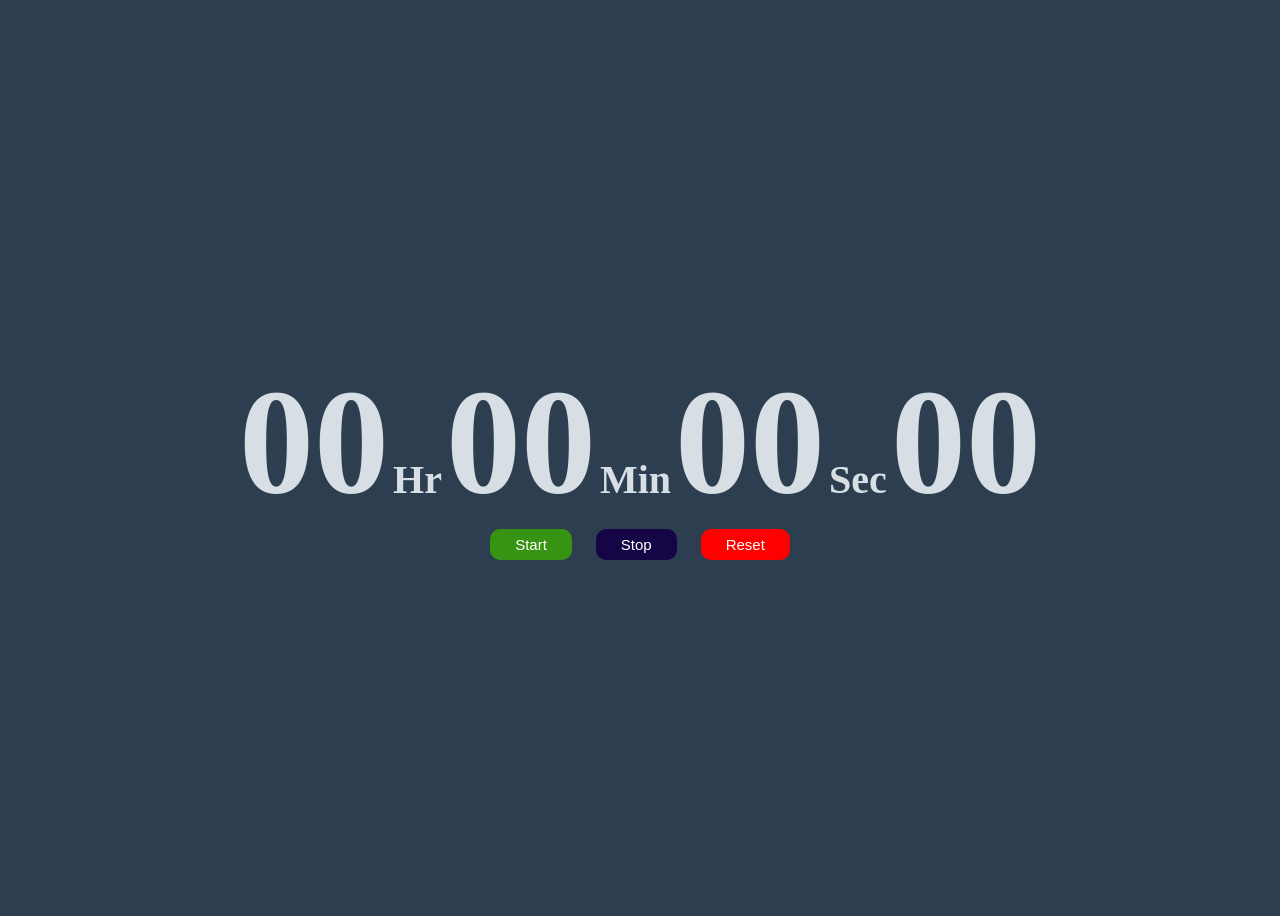
<file: stopwatch/index.html>
<!DOCTYPE html>
<html lang="en">
<head>
    <meta charset="UTF-8">
    <meta name="viewport" content="width=device-width, initial-scale=1.0">
    <title>Stopwatch</title>
    <link rel="stylesheet" href="style.css">
</head>
<body>
    <div id="container">
        <div id="time">
            <span class="digit" id="hr">00</span>
            <span class="txt">Hr</span>
            <span class="digit" id="min">00</span>
            <span class="txt">Min</span>
            <span class="digit" id="sec">00</span>
            <span class="txt">Sec</span>
            <span class="digit" id="count">00</span>
        </div>
        <div id="btn-container">
            <button class="btn" id="start" onclick="start()">Start</button>
            <button class="btn" id="stop" onclick="stop()">Stop</button>
            <button class="btn" id="reset" onclick="reset()">Reset</button>
        </div>
    </div>
    <script src="script.js"></script>
</body>
</html>
</file>
<file: stopwatch/style.css>
body{
    background-color: #2c3e50;
    display: flex;
    justify-content: center;
    align-items: center;
    height: 100vh;   
}
#container{
    color: #d7dfe4;
}
.digit{
    font-size: 150px;
    font-weight: bold;
}
.txt{
    font-size: 40px;
    font-weight: bold;
}
#btn-container{
    text-align: center;
    margin-top: 0px;
}
.btn{
    padding: 7px 25px;
    font-size: 15px;
    margin: 1px 10px;
    color: white;
    border: 0px;
    cursor: pointer;
}
#start{
    background-color: #379412;
    border-radius: 10px;
}
#stop{
    background-color: rgb(22, 5, 70);
    border-radius: 10px;
}
#reset{
    background-color: red;
    border-radius: 10px;
}
</file>
